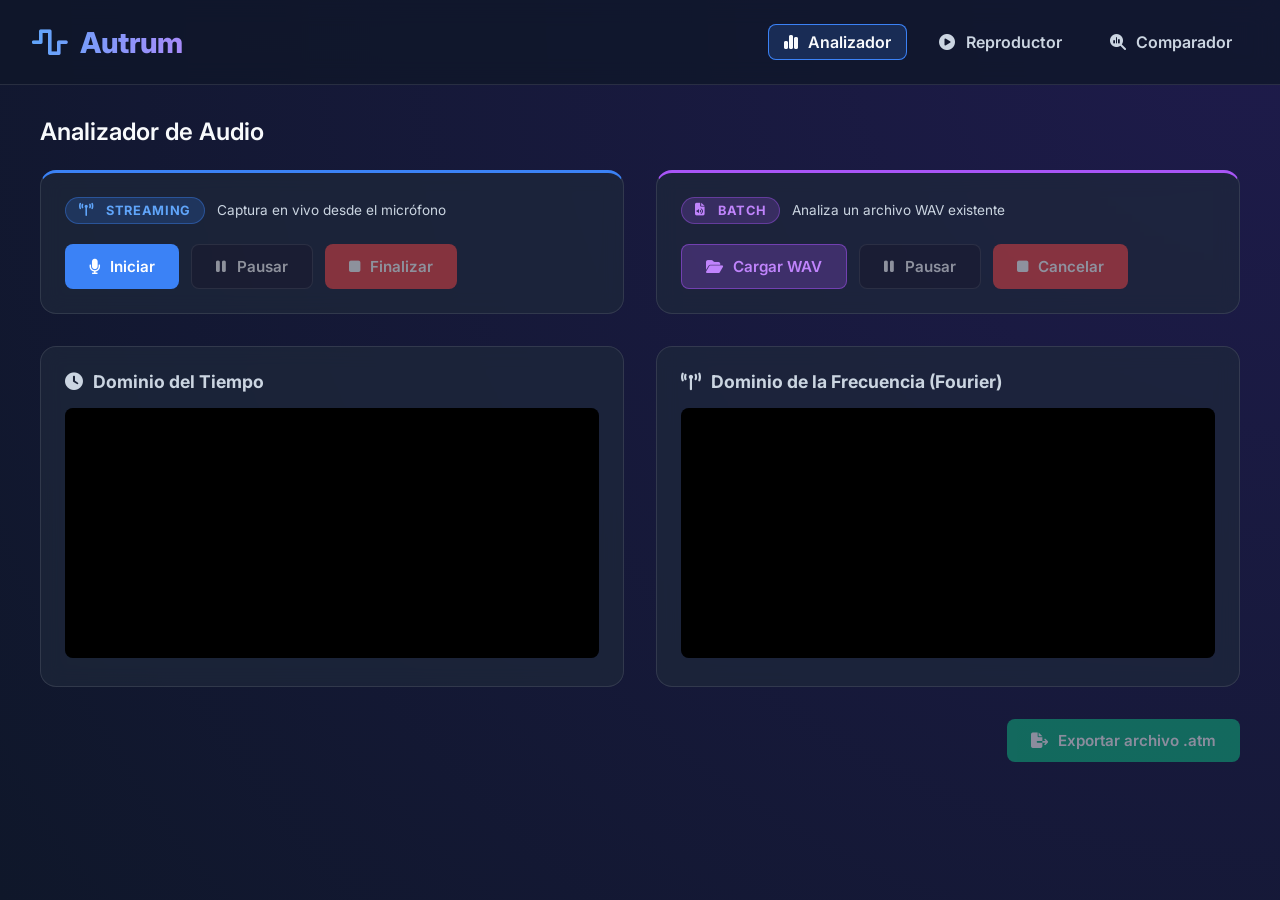
<file: index.html>
<!DOCTYPE html>
<html lang="es">
<head>
    <meta charset="UTF-8">
    <meta name="viewport" content="width=device-width, initial-scale=1.0">
    <title>Autrum - Audio Lab</title>
    <!-- Favicon independiente con la onda cuadrada exacta -->
    <link rel="icon" type="image/svg+xml" href="favicon.svg?v=2">
    <!-- Importar FontAwesome para íconos sin necesidad de framework -->
    <link rel="stylesheet" href="https://cdnjs.cloudflare.com/ajax/libs/font-awesome/6.4.0/css/all.min.css">
    <link rel="stylesheet" href="style.css">
</head>
<body>
    <header>
        <h1><i class="fas fa-wave-square"></i> Autrum</h1>
        <nav>
            <button class="nav-btn active" id="nav-analizador"><i class="fas fa-chart-simple"></i> Analizador</button>
            <button class="nav-btn" id="nav-reproductor"><i class="fas fa-play-circle"></i> Reproductor</button>
            <button class="nav-btn" id="nav-comparador"><i class="fas fa-magnifying-glass-chart"></i> Comparador</button>
        </nav>
    </header>

    <main id="main-content">
        <!-- Sección del Analizador -->
        <section id="section-analizador" class="active-section">
            <h2>Analizador de Audio</h2>
            
            <div class="controls">
                <!-- Panel de Streaming -->
                <div class="control-group control-stream">
                    <div class="control-group-header">
                        <span class="mode-badge badge-stream"><i class="fas fa-tower-broadcast"></i> Streaming</span>
                        <span class="mode-subtitle">Captura en vivo desde el micrófono</span>
                    </div>
                    <div class="btn-row">
                        <button id="btn-iniciar-mic" class="btn btn-primary"><i class="fas fa-microphone"></i> Iniciar</button>
                        <button id="btn-pausar-mic" class="btn btn-warning" disabled><i class="fas fa-pause"></i> Pausar</button>
                        <button id="btn-detener-mic" class="btn btn-danger" disabled><i class="fas fa-stop"></i> Finalizar</button>
                    </div>
                </div>
                
                <!-- Panel de Batch -->
                <div class="control-group control-batch">
                    <div class="control-group-header">
                        <span class="mode-badge badge-batch"><i class="fas fa-file-audio"></i> Batch</span>
                        <span class="mode-subtitle">Analiza un archivo WAV existente</span>
                    </div>
                    <div class="btn-row">
                        <label class="btn btn-batch-upload" for="input-wav"><i class="fas fa-folder-open"></i> Cargar WAV</label>
                        <input type="file" id="input-wav" accept="audio/wav" style="display:none">
                        <button id="btn-pausar-wav" class="btn btn-warning" disabled><i class="fas fa-pause"></i> Pausar</button>
                        <button id="btn-cancelar-wav" class="btn btn-danger" disabled><i class="fas fa-stop"></i> Cancelar</button>
                    </div>
                    <div id="batch-status" class="batch-status" style="display:none">
                        <i class="fas fa-circle-notch fa-spin"></i> <span id="batch-filename"></span>
                    </div>
                </div>
            </div>


            <div class="graphs-container">
                <div class="graph-box">
                    <h3><i class="fas fa-clock"></i> Dominio del Tiempo</h3>
                    <canvas id="canvas-tiempo" width="600" height="200"></canvas>
                </div>
                <div class="graph-box">
                    <h3><i class="fas fa-broadcast-tower"></i> Dominio de la Frecuencia (Fourier)</h3>
                    <canvas id="canvas-frecuencia" width="600" height="200"></canvas>
                </div>
            </div>

            <div class="export-container">
                <button id="btn-exportar-atm" class="btn btn-success" disabled><i class="fas fa-file-export"></i> Exportar archivo .atm</button>
            </div>
        </section>

        <!-- Sección del Reproductor (Oculta por defecto) -->
        <section id="section-reproductor" style="display: none;">
            <h2>Reproductor Autrum</h2>
            <p>Próximamente...</p>
        </section>

        <!-- Sección del Comparador (Oculta por defecto) -->
        <section id="section-comparador" style="display: none;">
            <h2>Comparador de Voces</h2>
            <p>Próximamente...</p>
        </section>
    </main>

    <!-- Modal de Exportación -->
    <div id="modal-exportar" class="modal-overlay" style="display: none;">
        <div class="modal-card">
            <h3><i class="fas fa-file-export"></i> Exportar Archivo .atm</h3>
            <p>Introduce un nombre para guardar tu análisis de audio:</p>
            
            <div class="modal-input-group">
                <input type="text" id="input-filename" value="grabacion" placeholder="Nombre del archivo">
                <span class="file-ext">.atm</span>
            </div>

            <div id="modal-loading" style="display: none;" class="loading-spinner">
                <i class="fas fa-circle-notch fa-spin"></i> Generando archivo .atm...
            </div>

            <div class="modal-actions">
                <button id="btn-cancelar-export" class="btn">Cancelar</button>
                <button id="btn-confirmar-export" class="btn btn-success"><i class="fas fa-download"></i> Guardar</button>
            </div>
        </div>
    </div>

    <!-- Scripts modularizados -->
    <script src="js/app.js"></script>
    <script src="js/analizador.js"></script>
</body>
</html>
</file>
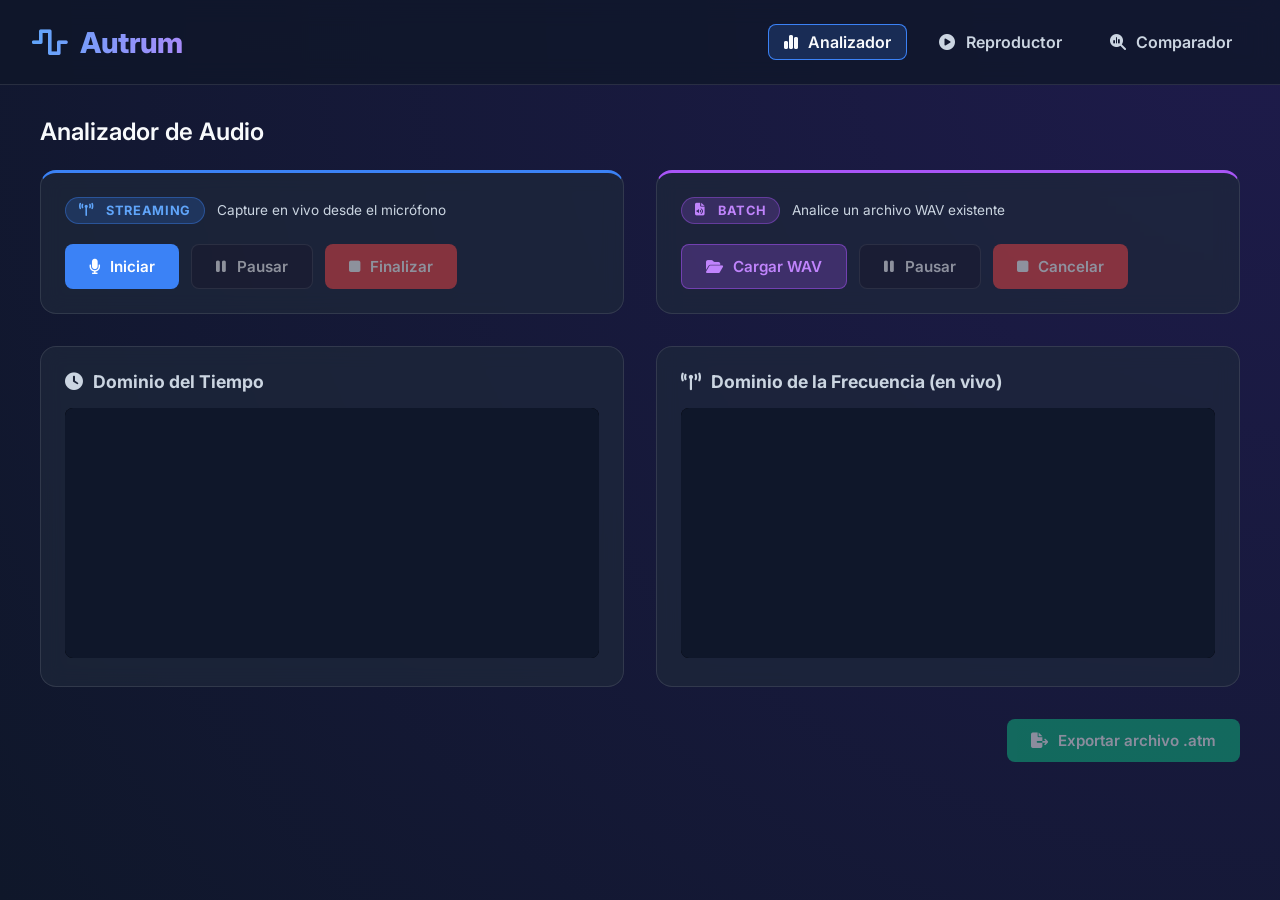
<file: Autrum/index.html>
<!DOCTYPE html>
<html lang="es">
<head>
    <meta charset="UTF-8">
    <meta name="viewport" content="width=device-width, initial-scale=1.0">
    <title>Autrum - Audio Lab</title>
    <link rel="icon" type="image/svg+xml" href="favicon.svg?v=2">
    <link rel="stylesheet" href="https://cdnjs.cloudflare.com/ajax/libs/font-awesome/6.4.0/css/all.min.css">
    <link rel="stylesheet" href="style.css">
</head>
<body>
    <header>
        <h1><i class="fas fa-wave-square"></i> Autrum</h1>
        <nav>
            <button class="nav-btn active" id="nav-analizador"><i class="fas fa-chart-simple"></i> Analizador</button>
            <button class="nav-btn" id="nav-reproductor"><i class="fas fa-play-circle"></i> Reproductor</button>
            <button class="nav-btn" id="nav-comparador"><i class="fas fa-magnifying-glass-chart"></i> Comparador</button>
        </nav>
    </header>

    <main id="main-content">
        <section id="section-analizador" class="active-section">
            <h2>Analizador de Audio</h2>
            
            <div class="controls">
                <div class="control-group control-stream">
                    <div class="control-group-header">
                        <span class="mode-badge badge-stream"><i class="fas fa-tower-broadcast"></i> Streaming</span>
                        <span class="mode-subtitle">Capture en vivo desde el micrófono</span>
                    </div>
                    <div class="btn-row">
                        <button id="btn-iniciar-mic" class="btn btn-primary"><i class="fas fa-microphone"></i> Iniciar</button>
                        <button id="btn-pausar-mic" class="btn btn-warning" disabled><i class="fas fa-pause"></i> Pausar</button>
                        <button id="btn-detener-mic" class="btn btn-danger" disabled><i class="fas fa-stop"></i> Finalizar</button>
                    </div>
                </div>
                
                <div class="control-group control-batch">
                    <div class="control-group-header">
                        <span class="mode-badge badge-batch"><i class="fas fa-file-audio"></i> Batch</span>
                        <span class="mode-subtitle">Analice un archivo WAV existente</span>
                    </div>
                    <div class="btn-row">
                        <label class="btn btn-batch-upload" for="input-wav"><i class="fas fa-folder-open"></i> Cargar WAV</label>
                        <input type="file" id="input-wav" accept="audio/wav" style="display:none">
                        <button id="btn-pausar-wav" class="btn btn-warning" disabled><i class="fas fa-pause"></i> Pausar</button>
                        <button id="btn-cancelar-wav" class="btn btn-danger" disabled><i class="fas fa-stop"></i> Cancelar</button>
                    </div>
                    <div id="batch-status" class="batch-status" style="display:none">
                        <i class="fas fa-circle-notch fa-spin"></i> <span id="batch-filename"></span>
                    </div>
                </div>
            </div>

            <div class="graphs-container">
                <div class="graph-box">
                    <h3><i class="fas fa-clock"></i> Dominio del Tiempo</h3>
                    <canvas id="canvas-tiempo" width="600" height="200"></canvas>
                </div>
                <div class="graph-box">
                    <h3><i class="fas fa-broadcast-tower"></i> Dominio de la Frecuencia (en vivo)</h3>
                    <canvas id="canvas-frecuencia" width="600" height="200"></canvas>
                </div>
            </div>

            <div class="export-container">
                <button id="btn-exportar-atm" class="btn btn-success" disabled><i class="fas fa-file-export"></i> Exportar archivo .atm</button>
            </div>
        </section>

        <section id="section-reproductor" style="display: none;">
            <h2>Reproductor Autrum</h2>

            <div class="controls">
                <div class="control-group control-stream">
                    <div class="control-group-header">
                        <span class="mode-badge badge-stream"><i class="fas fa-file-import"></i> Archivo .atm</span>
                        <span class="mode-subtitle">Cargue una sesión previamente exportada</span>
                    </div>
                    <div class="btn-row">
                        <label class="btn btn-batch-upload" for="input-atm"><i class="fas fa-folder-open"></i> Cargar .atm</label>
                        <input type="file" id="input-atm" accept=".atm" style="display:none">
                        <button id="btn-play-atm" class="btn btn-primary" disabled><i class="fas fa-play"></i> Reproducir</button>
                        <button id="btn-pausar-atm" class="btn btn-warning" disabled><i class="fas fa-pause"></i> Pausar</button>
                        <button id="btn-detener-atm" class="btn btn-danger" disabled><i class="fas fa-stop"></i> Detener</button>
                    </div>
                    <div id="atm-status" class="batch-status" style="display:none">
                        <i class="fas fa-file-audio"></i> <span id="atm-filename"></span><span id="atm-meta"></span>
                    </div>
                </div>

               
            </div>

            <div class="graphs-container">
                <div class="graph-box">
                    <h3><i class="fas fa-clock"></i> Dominio del Tiempo </h3>
                    <canvas id="canvas-reproductor-tiempo" width="600" height="200"></canvas>
                    
                    <div class="btn-row" style="justify-content: center; margin-top: 10px;">
                        <button id="btn-zoom-in" class="btn btn-warning" disabled><i class="fas fa-magnifying-glass-plus"></i> Acercar</button>
                        <button id="btn-zoom-out" class="btn btn-warning" disabled><i class="fas fa-magnifying-glass-minus"></i> Alejar</button>
                        <button id="btn-zoom-reset" class="btn btn-warning" disabled><i class="fas fa-expand"></i> Ver todo</button>
                    </div>
                </div>
                <div class="graph-box">
                    <h3><i class="fas fa-broadcast-tower"></i> Dominio de la Frecuencia (en vivo)</h3>
                    <canvas id="canvas-reproductor-frecuencia" width="600" height="200"></canvas>
                </div>
            </div>

            <div class="playback-progress">
                <span id="tiempo-actual">00:00</span>
                <input type="range" id="seek-bar" min="0" max="100" value="0" step="0.1" disabled>
                <span id="tiempo-total">00:00</span>
            </div>
        </section>

        <section id="section-comparador" style="display: none;">
            <h2>Comparador de Voces</h2>

            <div class="controls">
                <div class="control-group control-stream">
                    <div class="control-group-header">
                        <span class="mode-badge badge-stream"><i class="fas fa-microphone"></i> Referencia</span>
                        <span class="mode-subtitle">Pronuncie la palabra o frase a buscar</span>
                    </div>
                    <div class="btn-row">
                        <button id="btn-grabar-ref" class="btn btn-primary"><i class="fas fa-microphone"></i> Grabar referencia</button>
                        <button id="btn-detener-ref" class="btn btn-danger" disabled><i class="fas fa-stop"></i> Detener</button>
                        <button id="btn-play-ref" class="btn btn-warning" disabled><i class="fas fa-play"></i> Reproducir referencia</button>
                    </div>
                    <div id="ref-status" class="batch-status" style="display:none">
                        <i class="fas fa-circle-notch fa-spin"></i> <span id="ref-info">Grabando...</span>
                    </div>
                </div>

                <div class="control-group control-batch">
                    <div class="control-group-header">
                        <span class="mode-badge badge-batch"><i class="fas fa-file-audio"></i> Candidato</span>
                        <span class="mode-subtitle">Archivo .atm donde buscar la frase</span>
                    </div>
                    <div class="btn-row">
                        <label class="btn btn-batch-upload" for="input-atm-cand"><i class="fas fa-folder-open"></i> Cargar .atm</label>
                        <input type="file" id="input-atm-cand" accept=".atm" style="display:none">
                    </div>
                    <div id="cand-status" class="batch-status" style="display:none">
                        <i class="fas fa-file-audio"></i> <span id="cand-filename"></span>
                    </div>
                </div>
            </div>

         

            <div class="graphs-container" id="compar-graphs-container" style="display: grid; grid-template-columns: 1fr 1fr; gap: 1rem;">
                <!-- Gráfico de Referencia (Tiempo) -->
                <div class="graph-box">
                    <h3><i class="fas fa-clock"></i> Ref - Dominio del Tiempo</h3>
                    <canvas id="canvas-comparador-ref" width="600" height="200"></canvas>
                    
                    <div class="btn-row" style="justify-content: center; margin-top: 10px;">
                        <button id="btn-zoom-in-ref" class="btn btn-warning" disabled><i class="fas fa-magnifying-glass-plus"></i></button>
                        <button id="btn-zoom-out-ref" class="btn btn-warning" disabled><i class="fas fa-magnifying-glass-minus"></i></button>
                        <button id="btn-zoom-reset-ref" class="btn btn-warning" disabled><i class="fas fa-expand"></i></button>
                    </div>
                </div>
                
                <!-- Gráfico de Referencia (Frecuencia) -->
                <div class="graph-box">
                    <h3><i class="fas fa-broadcast-tower"></i> Ref - Dominio de la Frecuencia (en vivo)</h3>
                    <canvas id="canvas-comparador-ref-freq" width="600" height="200"></canvas>
                </div>
                
                <!-- Gráfico de Candidato (Tiempo) -->
                <div class="graph-box">
                    <h3><i class="fas fa-clock"></i> Cand - Dominio del Tiempo</h3>
                    <canvas id="canvas-comparador-cand" width="600" height="200"></canvas>
                    
                    <div class="btn-row" style="justify-content: center; margin-top: 10px;">
                        <button id="btn-zoom-in-cand" class="btn btn-warning" disabled><i class="fas fa-magnifying-glass-plus"></i></button>
                        <button id="btn-zoom-out-cand" class="btn btn-warning" disabled><i class="fas fa-magnifying-glass-minus"></i></button>
                        <button id="btn-zoom-reset-cand" class="btn btn-warning" disabled><i class="fas fa-expand"></i></button>
                    </div>
                </div>
                
                <!-- Gráfico de Candidato (Frecuencia) -->
                <div class="graph-box">
                    <h3><i class="fas fa-broadcast-tower"></i> Cand - Dominio de la Frecuencia (en vivo)</h3>
                    <canvas id="canvas-comparador-cand-freq" width="600" height="200"></canvas>
                </div>
            </div>

            <div class="export-container" style="margin-bottom: 1.5rem;">
                <button id="btn-comparar" class="btn btn-success" disabled>
                    <i class="fas fa-magnifying-glass"></i> Comparar
                </button>
            </div>

            <div class="playback-progress">
                <span><i class="fas fa-percent"></i> Confianza: <strong id="compar-confianza">—</strong></span>
                <span><i class="fas fa-clock"></i> Ubicación: <strong id="compar-tiempo-match">—</strong></span>
                <button id="btn-play-match" class="btn btn-primary" disabled style="margin-left: auto;">
                    <i class="fas fa-play"></i> Reproducir coincidencia
                </button>
            </div>
        </section>
    </main>

    <div id="modal-exportar" class="modal-overlay" style="display: none;">
        <div class="modal-card">
            <h3><i class="fas fa-file-export"></i> Exportar Archivo .atm</h3>
            <p>Introduce un nombre para guardar tu análisis de audio:</p>
            <div class="modal-input-group">
                <input type="text" id="input-filename" value="grabacion" placeholder="Nombre del archivo">
                <span class="file-ext">.atm</span>
            </div>
            <div id="modal-loading" style="display: none;" class="loading-spinner">
                <i class="fas fa-circle-notch fa-spin"></i> Generando archivo .atm...
            </div>
            <div class="modal-actions">
                <button id="btn-cancelar-export" class="btn">Cancelar</button>
                <button id="btn-confirmar-export" class="btn btn-success"><i class="fas fa-download"></i> Guardar</button>
            </div>
        </div>
    </div>

    <script src="js/visualizador.js"></script>
    <script src="js/app.js"></script>
    <script src="js/analizador.js"></script>
    <script src="js/reproductor.js"></script>
    <script src="js/comparador.js"></script>
</body>
</html>
</file>
<file: style.css>
@import url('https://fonts.googleapis.com/css2?family=Inter:wght@300;400;600;800&display=swap');

:root {
    --bg-color: #0f172a;
    --panel-bg: rgba(30, 41, 59, 0.7);
    --primary: #3b82f6;
    --primary-hover: #2563eb;
    --danger: #ef4444;
    --danger-hover: #dc2828;
    --success: #10b981;
    --success-hover: #059669;
    --text-main: #f8fafc;
    --text-muted: #cbd5e1;
    --border-color: rgba(255, 255, 255, 0.1);
}

* {
    margin: 0;
    padding: 0;
    box-sizing: border-box;
    font-family: 'Inter', sans-serif;
}

i {
    margin-right: 0.4rem;
}

body {
    background-color: var(--bg-color);
    background-image: radial-gradient(circle at top right, #1e1b4b, #0f172a);
    color: var(--text-main);
    min-height: 100vh;
    display: flex;
    flex-direction: column;
}

header {
    background: rgba(15, 23, 42, 0.8);
    backdrop-filter: blur(12px);
    border-bottom: 1px solid var(--border-color);
    padding: 1.5rem 2rem;
    display: flex;
    justify-content: space-between;
    align-items: center;
    position: sticky;
    top: 0;
    z-index: 100;
}

h1 {
    font-size: 1.8rem;
    font-weight: 800;
    background: linear-gradient(to right, #60a5fa, #a78bfa);
    -webkit-background-clip: text;
    -webkit-text-fill-color: transparent;
}

nav {
    display: flex;
    gap: 1rem;
}

.nav-btn {
    background: transparent;
    border: none;
    color: var(--text-muted);
    font-size: 1rem;
    font-weight: 600;
    cursor: pointer;
    padding: 0.5rem 1rem;
    border-radius: 0.5rem;
    transition: all 0.3s ease;
}

.nav-btn:hover {
    color: var(--text-main);
    background: rgba(255, 255, 255, 0.05);
}

.nav-btn.active {
    color: var(--text-main);
    background: rgba(59, 130, 246, 0.2);
    box-shadow: inset 0 0 0 1px var(--primary);
}

main {
    padding: 2rem;
    flex: 1;
    display: flex;
    flex-direction: column;
    align-items: center;
}

section {
    width: 100%;
    max-width: 1200px;
    animation: fadeIn 0.4s ease-out;
}

h2 {
    font-size: 1.5rem;
    margin-bottom: 1.5rem;
    font-weight: 600;
}

h3 {
    font-size: 1.1rem;
    color: var(--text-muted);
    margin-bottom: 1rem;
}

.controls {
    display: flex;
    gap: 2rem;
    margin-bottom: 2rem;
    flex-wrap: wrap;
}

.control-group {
    background: var(--panel-bg);
    border: 1px solid var(--border-color);
    padding: 1.5rem;
    border-radius: 1rem;
    backdrop-filter: blur(10px);
    flex: 1;
    min-width: 300px;
    transition: border-color 0.3s;
}

/* Distinción visual entre modos */
.control-stream { border-top: 3px solid var(--primary); }
.control-batch  { border-top: 3px solid #a855f7; }

.control-group-header {
    display: flex;
    align-items: center;
    gap: 0.75rem;
    margin-bottom: 1.25rem;
}

.mode-badge {
    display: inline-flex;
    align-items: center;
    gap: 0.4rem;
    padding: 0.3rem 0.8rem;
    border-radius: 999px;
    font-size: 0.8rem;
    font-weight: 700;
    letter-spacing: 0.05em;
    text-transform: uppercase;
}

.badge-stream { background: rgba(59,130,246,0.2); color: #60a5fa; border: 1px solid rgba(59,130,246,0.4); }
.badge-batch  { background: rgba(168,85,247,0.2); color: #c084fc; border: 1px solid rgba(168,85,247,0.4); }

.mode-subtitle {
    font-size: 0.85rem;
    color: var(--text-muted);
}

.btn-row {
    display: flex;
    gap: 0.75rem;
    flex-wrap: wrap;
}

.batch-status {
    margin-top: 1rem;
    font-size: 0.9rem;
    color: #c084fc;
    display: flex;
    align-items: center;
    gap: 0.5rem;
}

.btn {
    padding: 0.75rem 1.5rem;
    border: none;
    border-radius: 0.5rem;
    font-weight: 600;
    cursor: pointer;
    transition: all 0.2s;
    font-size: 0.95rem;
}

.btn:disabled {
    opacity: 0.5;
    cursor: not-allowed;
}

.btn-primary { background: var(--primary); color: white; }
.btn-primary:not(:disabled):hover { background: var(--primary-hover); transform: translateY(-1px); }

.btn-warning { background: #1a1a2e; color: #ffffff; border: 1px solid rgba(255,255,255,0.15); }
.btn-warning:not(:disabled):hover { background: #2a2a3e; border-color: rgba(255,255,255,0.3); transform: translateY(-1px); }

.btn-batch-upload { background: rgba(168,85,247,0.25); color: #c084fc; border: 1px solid rgba(168,85,247,0.5); cursor: pointer; }
.btn-batch-upload:hover { background: rgba(168,85,247,0.4); transform: translateY(-1px); }

.btn-danger { background: var(--danger); color: white; }
.btn-danger:not(:disabled):hover { background: var(--danger-hover); transform: translateY(-1px); }

.btn-success { background: var(--success); color: white; }
.btn-success:not(:disabled):hover { background: var(--success-hover); transform: translateY(-1px); }

input[type="file"] {
    background: rgba(255,255,255,0.05);
    color: var(--text-main);
    border: 1px solid var(--border-color);
    padding: 0.5rem;
    width: 100%;
}

.graphs-container {
    display: grid;
    grid-template-columns: 1fr;
    gap: 2rem;
    margin-bottom: 2rem;
}

@media (min-width: 1024px) {
    .graphs-container {
        grid-template-columns: 1fr 1fr;
    }
}

.graph-box {
    background: var(--panel-bg);
    border: 1px solid var(--border-color);
    border-radius: 1rem;
    padding: 1.5rem;
    backdrop-filter: blur(10px);
}

canvas {
    width: 100%;
    height: 250px;
    background: #000;
    border-radius: 0.5rem;
    box-shadow: inset 0 0 10px rgba(0,0,0,0.5);
}

.export-container {
    text-align: right;
    margin-top: 1rem;
}

@keyframes fadeIn {
    from { opacity: 0; transform: translateY(10px); }
    to { opacity: 1; transform: translateY(0); }
}

/* Estilos para el Modal de Exportación */
.modal-overlay {
    position: fixed;
    top: 0;
    left: 0;
    width: 100vw;
    height: 100vh;
    background: rgba(15, 23, 42, 0.75);
    backdrop-filter: blur(8px);
    display: flex;
    justify-content: center;
    align-items: center;
    z-index: 1000;
    animation: fadeIn 0.3s ease-out;
}

.modal-card {
    background: rgba(30, 41, 59, 0.95);
    border: 1px solid var(--border-color);
    border-radius: 1rem;
    padding: 2rem;
    width: 90%;
    max-width: 450px;
    box-shadow: 0 20px 25px -5px rgba(0, 0, 0, 0.5), 0 8px 10px -6px rgba(0, 0, 0, 0.5);
    display: flex;
    flex-direction: column;
    gap: 1.25rem;
}

.modal-card p {
    color: var(--text-muted);
    font-size: 0.95rem;
}

.modal-input-group {
    display: flex;
    align-items: center;
    background: rgba(15, 23, 42, 0.6);
    border: 1px solid var(--border-color);
    border-radius: 0.5rem;
    padding: 0.25rem 0.75rem;
    transition: border-color 0.2s;
}

.modal-input-group:focus-within {
    border-color: var(--primary);
    box-shadow: 0 0 0 2px rgba(59, 130, 246, 0.2);
}

.modal-input-group input {
    background: transparent;
    border: none;
    outline: none;
    color: var(--text-main);
    font-size: 1rem;
    flex: 1;
    padding: 0.5rem 0;
}

.file-ext {
    color: var(--primary);
    font-weight: 600;
    font-size: 1rem;
}

.loading-spinner {
    color: #60a5fa;
    font-size: 0.95rem;
    display: flex;
    align-items: center;
    gap: 0.5rem;
    padding: 0.5rem 0;
}

.modal-actions {
    display: flex;
    justify-content: flex-end;
    gap: 1rem;
    margin-top: 0.5rem;
}
</file>
<file: Autrum/style.css>
@import url('https://fonts.googleapis.com/css2?family=Inter:wght@300;400;600;800&display=swap');

:root {
    --bg-color: #0f172a;
    --panel-bg: rgba(30, 41, 59, 0.7);
    --primary: #3b82f6;
    --primary-hover: #2563eb;
    --danger: #ef4444;
    --danger-hover: #dc2828;
    --success: #10b981;
    --success-hover: #059669;
    --text-main: #f8fafc;
    --text-muted: #cbd5e1;
    --border-color: rgba(255, 255, 255, 0.1);
}

* {
    margin: 0;
    padding: 0;
    box-sizing: border-box;
    font-family: 'Inter', sans-serif;
}

i {
    margin-right: 0.4rem;
}

body {
    background-color: var(--bg-color);
    background-image: radial-gradient(circle at top right, #1e1b4b, #0f172a);
    color: var(--text-main);
    min-height: 100vh;
    display: flex;
    flex-direction: column;
}

header {
    background: rgba(15, 23, 42, 0.8);
    backdrop-filter: blur(12px);
    border-bottom: 1px solid var(--border-color);
    padding: 1.5rem 2rem;
    display: flex;
    justify-content: space-between;
    align-items: center;
    position: sticky;
    top: 0;
    z-index: 100;
}

h1 {
    font-size: 1.8rem;
    font-weight: 800;
    background: linear-gradient(to right, #60a5fa, #a78bfa);
    -webkit-background-clip: text;
    background-clip: text;
    -webkit-text-fill-color: transparent;
}

nav {
    display: flex;
    gap: 1rem;
}

.nav-btn {
    background: transparent;
    border: none;
    color: var(--text-muted);
    font-size: 1rem;
    font-weight: 600;
    cursor: pointer;
    padding: 0.5rem 1rem;
    border-radius: 0.5rem;
    transition: all 0.3s ease;
}

.nav-btn:hover {
    color: var(--text-main);
    background: rgba(255, 255, 255, 0.05);
}

.nav-btn.active {
    color: var(--text-main);
    background: rgba(59, 130, 246, 0.2);
    box-shadow: inset 0 0 0 1px var(--primary);
}

main {
    padding: 2rem;
    flex: 1;
    display: flex;
    flex-direction: column;
    align-items: center;
}

section {
    width: 100%;
    max-width: 1200px;
    animation: fadeIn 0.4s ease-out;
}

h2 {
    font-size: 1.5rem;
    margin-bottom: 1.5rem;
    font-weight: 600;
}

h3 {
    font-size: 1.1rem;
    color: var(--text-muted);
    margin-bottom: 1rem;
}

.controls {
    display: grid;
    grid-template-columns: repeat(auto-fit, minmax(320px, 1fr));
    gap: 2rem;
    margin-bottom: 2rem;
    align-items: stretch;
}

.control-group {
    background: var(--panel-bg);
    border: 1px solid var(--border-color);
    padding: 1.5rem;
    border-radius: 1rem;
    backdrop-filter: blur(10px);
    display: flex;
    flex-direction: column;
    transition: border-color 0.3s;
}

/* Distinción visual entre modos */
.control-stream { border-top: 3px solid var(--primary); }
.control-batch  { border-top: 3px solid #a855f7; }

.control-group-header {
    display: flex;
    align-items: center;
    gap: 0.75rem;
    margin-bottom: 1.25rem;
}

.mode-badge {
    display: inline-flex;
    align-items: center;
    gap: 0.4rem;
    padding: 0.3rem 0.8rem;
    border-radius: 999px;
    font-size: 0.8rem;
    font-weight: 700;
    letter-spacing: 0.05em;
    text-transform: uppercase;
}

.badge-stream { background: rgba(59,130,246,0.2); color: #60a5fa; border: 1px solid rgba(59,130,246,0.4); }
.badge-batch  { background: rgba(168,85,247,0.2); color: #c084fc; border: 1px solid rgba(168,85,247,0.4); }

.mode-subtitle {
    font-size: 0.85rem;
    color: var(--text-muted);
}

.btn-row {
    display: flex;
    gap: 0.75rem;
    flex-wrap: wrap;
}

.batch-status {
    margin-top: 1rem;
    font-size: 0.9rem;
    color: #c084fc;
    display: flex;
    align-items: center;
    gap: 0.5rem;
}

.btn {
    padding: 0.75rem 1.5rem;
    border: none;
    border-radius: 0.5rem;
    font-weight: 600;
    cursor: pointer;
    transition: all 0.2s;
    font-size: 0.95rem;
}

.btn:disabled {
    opacity: 0.5;
    cursor: not-allowed;
}

.btn-primary { background: var(--primary); color: white; }
.btn-primary:not(:disabled):hover { background: var(--primary-hover); transform: translateY(-1px); }

.btn-warning { background: #1a1a2e; color: #ffffff; border: 1px solid rgba(255,255,255,0.15); }
.btn-warning:not(:disabled):hover { background: #2a2a3e; border-color: rgba(255,255,255,0.3); transform: translateY(-1px); }

.btn-batch-upload { background: rgba(168,85,247,0.25); color: #c084fc; border: 1px solid rgba(168,85,247,0.5); cursor: pointer; }
.btn-batch-upload:hover { background: rgba(168,85,247,0.4); transform: translateY(-1px); }

.btn-danger { background: var(--danger); color: white; }
.btn-danger:not(:disabled):hover { background: var(--danger-hover); transform: translateY(-1px); }

.btn-success { background: var(--success); color: white; }
.btn-success:not(:disabled):hover { background: var(--success-hover); transform: translateY(-1px); }

input[type="file"] {
    background: rgba(255,255,255,0.05);
    color: var(--text-main);
    border: 1px solid var(--border-color);
    padding: 0.5rem;
    width: 100%;
}

.graphs-container {
    display: grid;
    grid-template-columns: 1fr;
    gap: 2rem;
    margin-bottom: 2rem;
}

@media (min-width: 1024px) {
    .graphs-container {
        grid-template-columns: 1fr 1fr;
    }
}

.graph-box {
    background: var(--panel-bg);
    border: 1px solid var(--border-color);
    border-radius: 1rem;
    padding: 1.5rem;
    backdrop-filter: blur(10px);
}

canvas {
    width: 100%;
    height: 250px;
    background: #000;
    border-radius: 0.5rem;
    box-shadow: inset 0 0 10px rgba(0,0,0,0.5);
}

.export-container {
    text-align: right;
    margin-top: 1rem;
}

/* Reproductor */
.hint-text {
    font-size: 0.75rem;
    font-weight: 400;
    color: var(--text-muted);
    opacity: 0.7;
    text-transform: none;
    letter-spacing: normal;
}

#atm-meta {
    color: var(--text-muted);
    margin-left: 0.4rem;
}

.playback-progress {
    display: flex;
    align-items: center;
    gap: 1rem;
    background: var(--panel-bg);
    border: 1px solid var(--border-color);
    border-radius: 1rem;
    padding: 1rem 1.5rem;
    backdrop-filter: blur(10px);
    font-variant-numeric: tabular-nums;
    color: var(--text-muted);
    font-size: 0.9rem;
}

.playback-progress input[type="range"] {
    flex: 1;
    accent-color: var(--primary);
    cursor: pointer;
}

.playback-progress input[type="range"]:disabled {
    opacity: 0.4;
    cursor: not-allowed;
}

#canvas-reproductor-tiempo {
    cursor: grab;
}

#canvas-reproductor-tiempo:active {
    cursor: grabbing;
}

@keyframes fadeIn {
    from { opacity: 0; transform: translateY(10px); }
    to { opacity: 1; transform: translateY(0); }
}

/* Estilos para el Modal de Exportación */
.modal-overlay {
    position: fixed;
    top: 0;
    left: 0;
    width: 100vw;
    height: 100vh;
    background: rgba(15, 23, 42, 0.75);
    backdrop-filter: blur(8px);
    display: flex;
    justify-content: center;
    align-items: center;
    z-index: 1000;
    animation: fadeIn 0.3s ease-out;
}

.modal-card {
    background: rgba(30, 41, 59, 0.95);
    border: 1px solid var(--border-color);
    border-radius: 1rem;
    padding: 2rem;
    width: 90%;
    max-width: 450px;
    box-shadow: 0 20px 25px -5px rgba(0, 0, 0, 0.5), 0 8px 10px -6px rgba(0, 0, 0, 0.5);
    display: flex;
    flex-direction: column;
    gap: 1.25rem;
}

.modal-card p {
    color: var(--text-muted);
    font-size: 0.95rem;
}

.modal-input-group {
    display: flex;
    align-items: center;
    background: rgba(15, 23, 42, 0.6);
    border: 1px solid var(--border-color);
    border-radius: 0.5rem;
    padding: 0.25rem 0.75rem;
    transition: border-color 0.2s;
}

.modal-input-group:focus-within {
    border-color: var(--primary);
    box-shadow: 0 0 0 2px rgba(59, 130, 246, 0.2);
}

.modal-input-group input {
    background: transparent;
    border: none;
    outline: none;
    color: var(--text-main);
    font-size: 1rem;
    flex: 1;
    padding: 0.5rem 0;
}

.file-ext {
    color: var(--primary);
    font-weight: 600;
    font-size: 1rem;
}

.loading-spinner {
    color: #60a5fa;
    font-size: 0.95rem;
    display: flex;
    align-items: center;
    gap: 0.5rem;
    padding: 0.5rem 0;
}

.modal-actions {
    display: flex;
    justify-content: flex-end;
    gap: 1rem;
    margin-top: 0.5rem;
}
</file>
